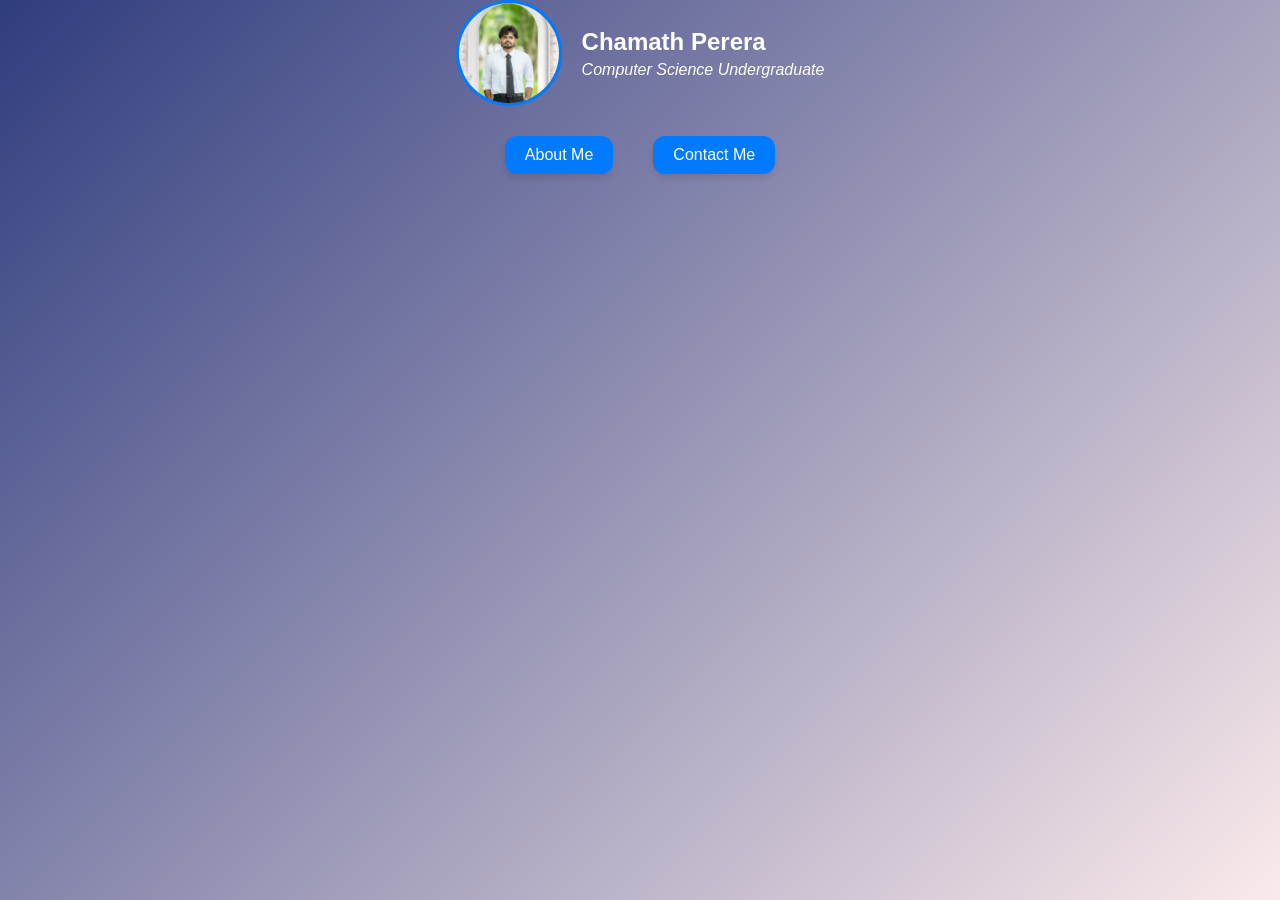
<file: index.html>
<!DOCTYPE html>
<html lang="en">
<head>
  <meta charset="UTF-8" />
  <meta name="viewport" content="width=device-width, initial-scale=1.0"/>
  <title>Chamath Perera</title>
  <link rel="stylesheet" href="style.css" />
</head>
<body>
  <div class="container">
    <div class="profile">
      <img src="profile.jpg" alt="Chamath Perera" class="profile-pic" />
      <div class="profile-info">
        <h1>Chamath Perera</h1>
        <p><em>Computer Science Undergraduate</em></p>
      </div>
    </div>

    <div class="buttons"></div>
  </div>

  <script src="script.js"></script>
</body>
</html>
</file>
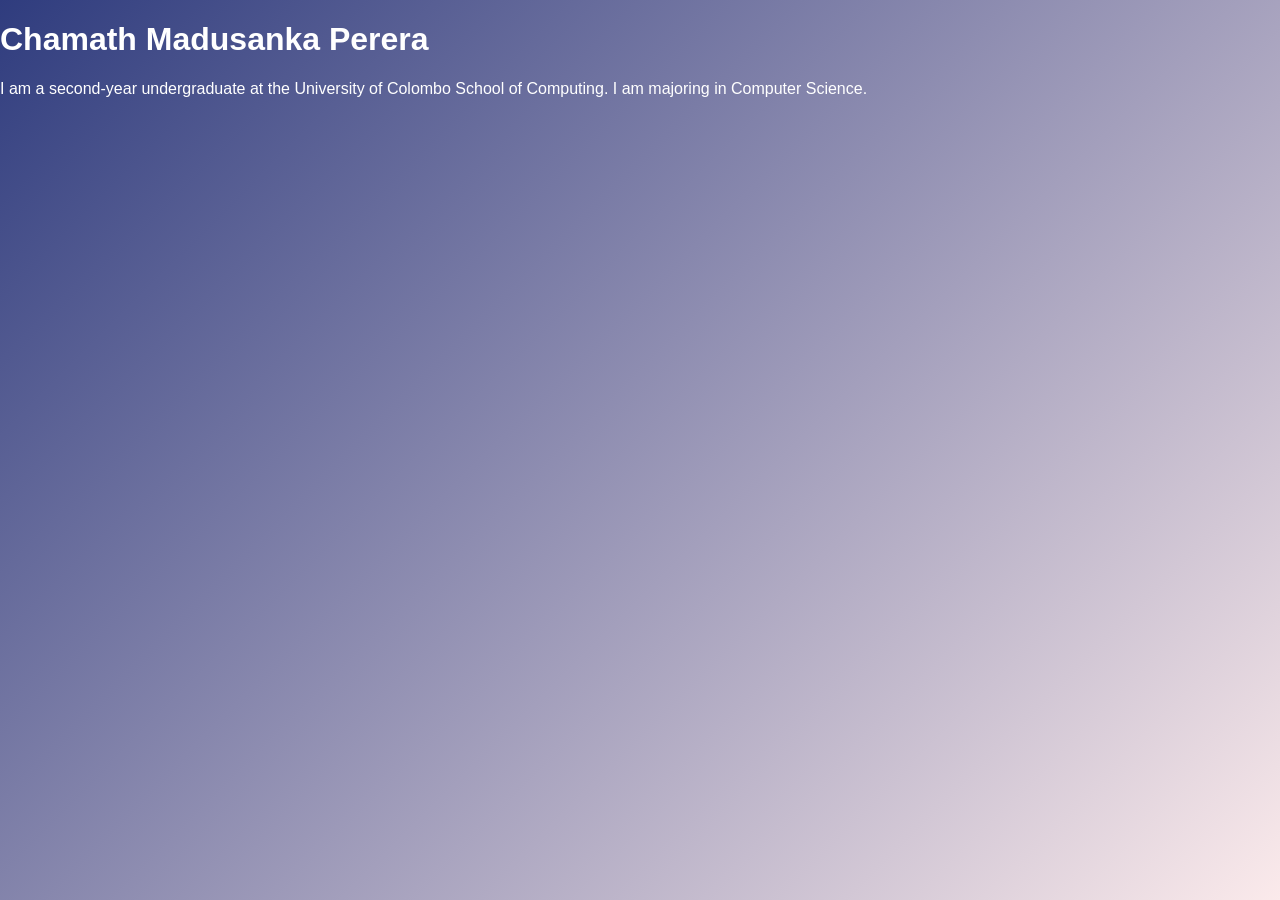
<file: AboutMe.html>
<!DOCTYPE html>
<html lang="en">
<head>
    <meta charset="UTF-8">
    <meta name="viewport" content="width=device-width, initial-scale=1.0">
    <title>About Me</title>
    <link rel="stylesheet" href="style.css">
</head>
<body>
    <h1>Chamath Madusanka Perera</h1>
    <p>I am a second-year undergraduate at the University of Colombo School of Computing. I am majoring in Computer Science.</p>
</body>
</html>
</file>
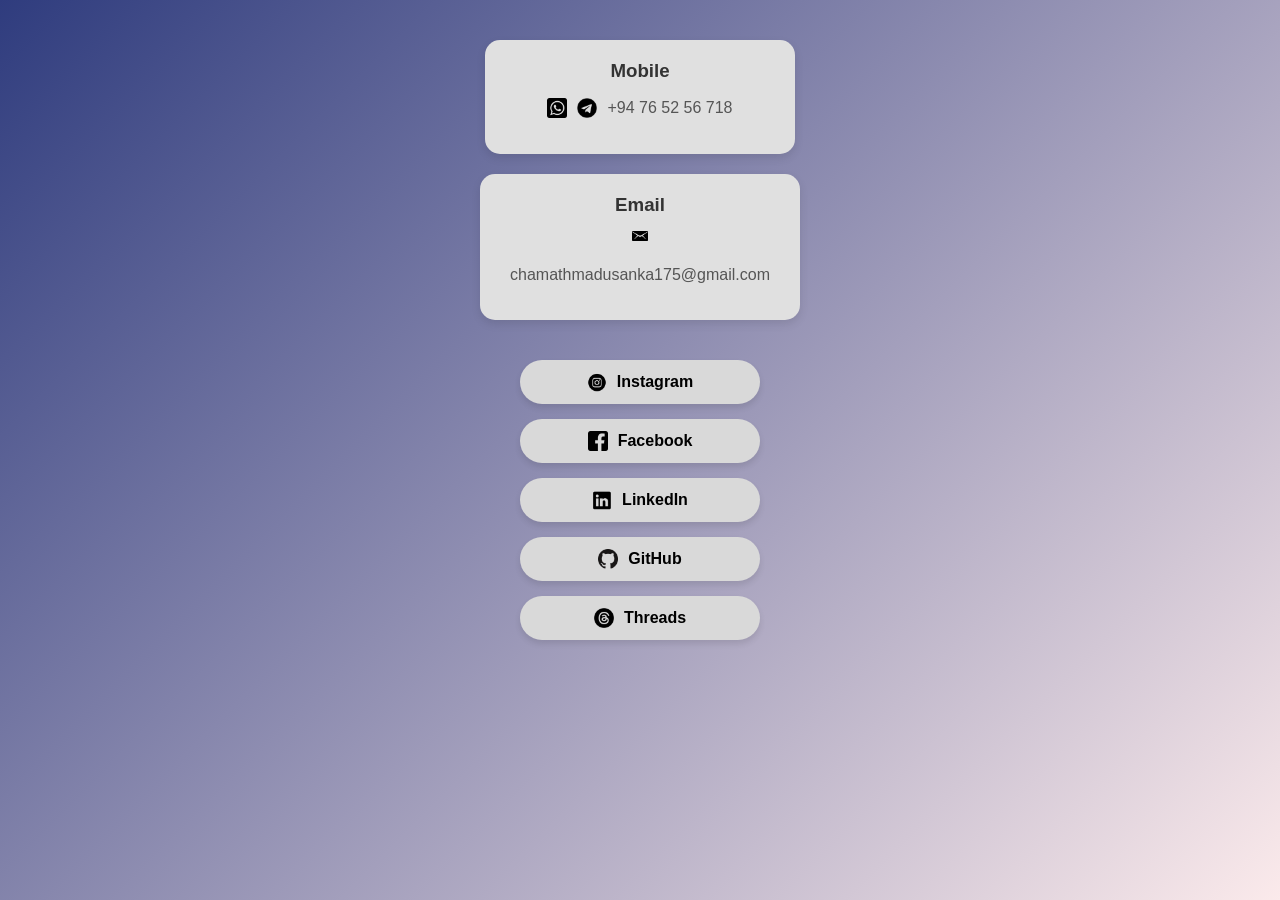
<file: ContactMe.html>
<!DOCTYPE html>
<html lang="en">
<head>
  <meta charset="UTF-8" />
  <meta name="viewport" content="width=device-width, initial-scale=1.0"/>
  <title>Contact Me - Chamath Perera</title>
  <link rel="stylesheet" href="style.css" />
  <style>
    body {
      font-family: Arial, sans-serif;
      background-color: #f7f7f7;
      margin: 0;
      padding: 40px 20px;
      display: flex;
      flex-direction: column;
      align-items: center;
    }

    .contact-container {
      display: flex;
      flex-direction: column;
      gap: 20px;
      margin-bottom: 40px;
      align-items: center;
    }

    .info-box {
      background-color: #e0e0e0;
      padding: 20px 30px;
      border-radius: 15px;
      box-shadow: 0 4px 10px rgba(0,0,0,0.1);
      text-align: center;
      min-width: 250px;
    }

    .info-box h3 {
      margin: 0 0 10px;
      color: #333;
    }

    .info-box p {
      font-size: 16px;
      color: #555;
      display: flex;
      align-items: center;
      justify-content: center;
      gap: 10px;
    }

    .info-box img {
      width: 20px;
      height: 20px;
    }

    .social-buttons {
      display: flex;
      flex-direction: column;
      align-items: center;
      gap: 15px;
    }

    .social-buttons a {
      display: flex;
      align-items: center;
      gap: 10px;
      padding: 12px 20px;
      background-color: #d9d9d9;
      border-radius: 30px;
      text-decoration: none;
      color: #000;
      font-weight: bold;
      box-shadow: 0 4px 6px rgba(0,0,0,0.1);
      transition: transform 0.2s ease, background-color 0.2s ease;
      min-width: 200px;
      justify-content: center;
    }

    .social-buttons a:hover {
      transform: scale(1.05);
      background-color: #cfcfcf;
    }

    .social-buttons img {
      width: 20px;
      height: 20px;
    }
  </style>
</head>
<body>

  <div class="contact-container">
    <div class="info-box">
      <h3>Mobile</h3>
      <p>
        <img src="Icons/whatsapp.png" alt="WhatsApp" />
        <img src="Icons/teligram.png" alt="Telegram" />
        +94 76 52 56 718
      </p>
    </div>
    <div class="info-box">
      <h3>Email</h3>
      <img src="Icons/email.png" alt="Email">
      <p>chamathmadusanka175@gmail.com</p>
    </div>
  </div>

  <div class="social-buttons">
    <a href="https://www.instagram.com/chamaa_1399" target="_blank">
      <img src="Icons/instagram.png" alt="Instagram" /> Instagram
    </a>
    <a href="https://www.facebook.com/Chamath Madusanka" target="_blank">
      <img src="Icons/facebook.png" alt="Facebook" /> Facebook
    </a>
    <a href="https://www.linkedin.com/in/chamath-perera-8250a5254" target="_blank">
      <img src="Icons/linkedin.png" alt="LinkedIn" /> LinkedIn
    </a>
    <a href="https://github.com/chama-perera" target="_blank">
      <img src="Icons/github.png" alt="GitHub" /> GitHub
    </a>
    <a href="https://www.threads.net/@chamaa_1399" target="_blank">
      <img src="Icons/threads.png" alt="Threads" /> Threads
    </a>
  </div>

</body>
</html>
</file>
<file: style.css>
/* File: style.css */

/* Apply a fancy transparency look to the home page background */
body {
    background: linear-gradient(135deg, #2F3C7E 0%, #FBEAEB 100%);
    background-size: cover;
    background-attachment: fixed;
    color: #ffffff; /* Optional: Adjust text color for better readability */
    font-family: Arial, sans-serif;
    margin: 0;
    padding: 0;
}

.buttons {
    display: flex;
    justify-content: center; /* center buttons horizontally */
    gap: 20px; /* space between buttons */
    margin-top: 20px; /* some spacing below profile */
  }  

/* Style for buttons with more circular corners */
button {
    background-color: #2F3C7E;
    color: #ffffff;
    border: none;
    padding: 10px 20px;
    border-radius: 25px; /* Makes the corners more circular */
    cursor: pointer;
    font-size: 16px;
    transition: background-color 0.3s ease;
}

button:hover {
    background-color: #FBEAEB;
    color: #2F3C7E;
}
.profile {
    display: flex;
    justify-content: center; /* Center the whole profile block */
    align-items: center;
    gap: 20px;
    margin-bottom: 20px;
}

.profile-pic {
    width: 100px;
    height: 100px;
    border-radius: 50%;
    object-fit: cover;
    border: 3px solid #007aff;
}

.profile-info h1 {
    margin: 0;
    font-size: 24px;
}

.profile-info p {
    margin: 5px 0 0;
    font-style: italic;
    color: white;
}
</file>
